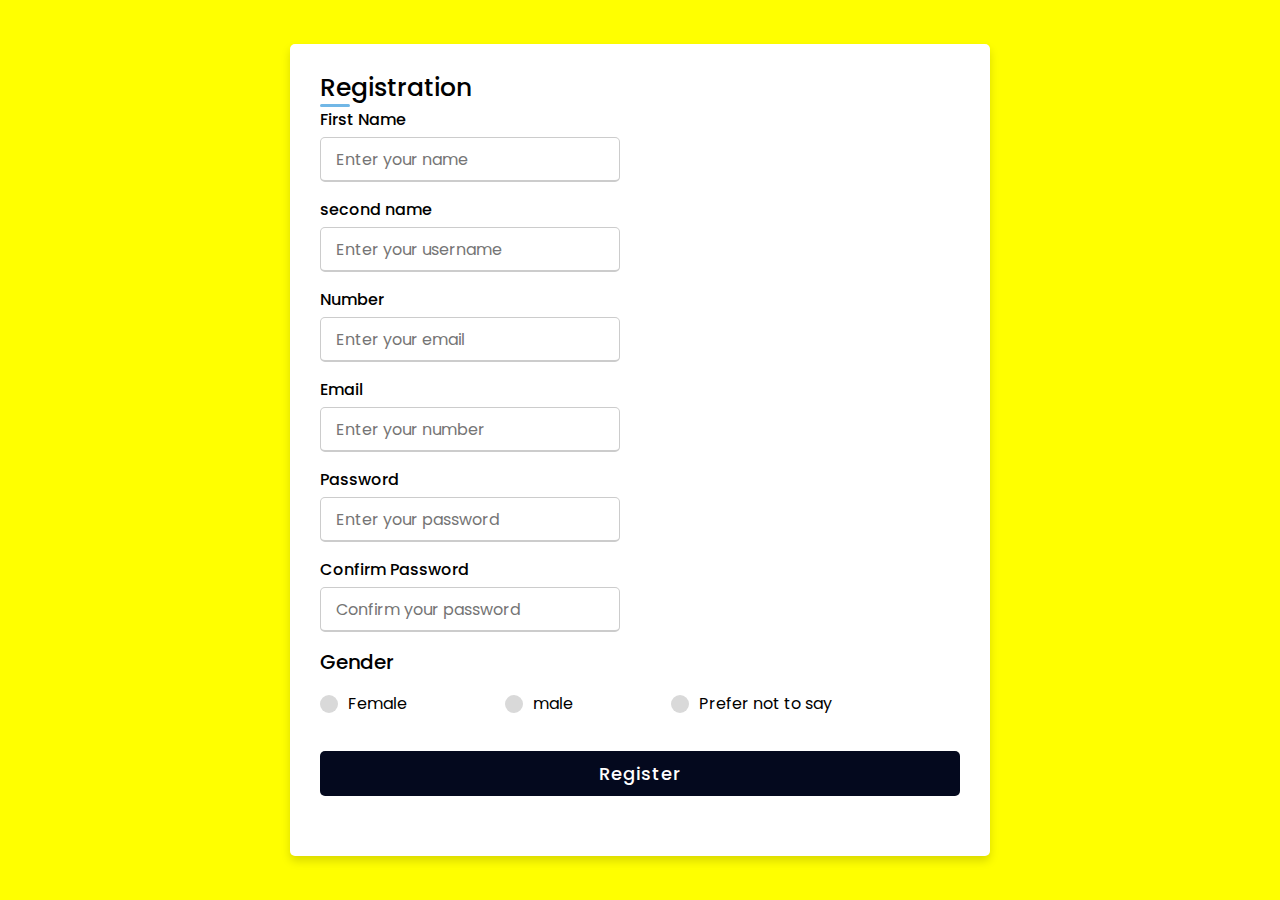
<file: Form.html>
<!DOCTYPE html>
<html lang="en" dir="ltr">
  <head>
    <meta charset="UTF-8">
    <link rel="stylesheet" href="style2.css">
     <meta name="viewport" content="width=device-width, initial-scale=1.0">
   </head>
<body>
  <div class="container">
    <div class="title">Registration</div>
    <div class="content">
    </div>
      <form action="#">
        <div class="user-details">
          <div class="input-box">
            <span class="details">First Name</span>
            <input type="text" placeholder="Enter your name" required>
          </div>
          <div class="input-box">
            <span class="details">second name</span>
            <input type="text" placeholder="Enter your username" required>
          </div>
          <div class="input-box">
            <span class="details">Number</span>
            <input type="text" placeholder="Enter your email" required>
          </div>
          <div class="input-box">
            <span class="details">Email</span>
            <input type="text" placeholder="Enter your number" required>
          </div>
          <div class="input-box">
            <span class="details">Password</span>
            <input type="text" placeholder="Enter your password" required>
          </div>
          <div class="input-box">
            <span class="details">Confirm Password</span>
            <input type="text" placeholder="Confirm your password" required>
          </div>
        </div>
        <div class="gender-details">
          <input type="radio" name="gender" id="dot-1">
          <input type="radio" name="gender" id="dot-2">
          <input type="radio" name="gender" id="dot-3">
          <span class="gender-title">Gender</span>
          <div class="category">
            <label for="dot-1">
            <span class="dot one"></span>
            <span class="gender">Female</span>
          </label>
          <label for="dot-2">
            <span class="dot two"></span>
            <span class="gender">male</span>
          </label>
          <label for="dot-3">
            <span class="dot three"></span>
            <span class="gender">Prefer not to say</span>
            </label>
          </div>
        </div>
        <div class="button">
          <input type="submit" value="Register">
        </div>
      </form>
    </div>
  </div>

</body>
</html>
</file>
<file: style2.css>
@import url('https://fonts.googleapis.com/css2?family=Poppins:wght@200;300;400;500;600;700&display=swap');
*{
  margin: 0;
  padding: 0;
  box-sizing: border-box;
  font-family: 'Poppins',sans-serif;
}
body{
  height: 100vh;
  display: flex;
  justify-content: center;
  align-items: center;
  padding: 10px;
  background: yellow;
}
.container{
  max-width: 700px;
  width: 100%;
  background-color: #fff;
  padding: 25px 30px;
  border-radius: 5px;
  box-shadow: 0 5px 10px rgba(0,0,0,0.15);
}
.container .title{
  font-size: 25px;
  font-weight: 500;
  position: relative;
}
.container .title::before{
  content: "";
  position: absolute;
  left: 0;
  bottom: 0;
  height: 3px;
  width: 30px;
  border-radius: 5px;
  background:#71b7e6;
}
.content form .user-details{
  display: flex;
  flex-wrap: wrap;
  justify-content: space-between;
  margin: 20px 0 12px 0;
}
form .user-details .input-box{
  margin-bottom: 15px;
  width: calc(100% / 2 - 20px);
}
form .input-box span.details{
  display: block;
  font-weight: 500;
  margin-bottom: 5px;
}
.user-details .input-box input{
  height: 45px;
  width: 100%;
  outline: none;
  font-size: 16px;
  border-radius: 5px;
  padding-left: 15px;
  border: 1px solid #ccc;
  border-bottom-width: 2px;
  transition: all 0.3s ease;
}
.user-details .input-box input:focus,
.user-details .input-box input:valid{
  border-color: #71b7e6;
}
 form .gender-details .gender-title{
  font-size: 20px;
  font-weight: 500;
 }
 form .category{
   display: flex;
   width: 80%;
   margin: 14px 0 ;
   justify-content: space-between;
 }
 form .category label{
   display: flex;
   align-items: center;
   cursor: pointer;
 }
 form .category label .dot{
  height: 18px;
  width: 18px;
  border-radius: 50%;
  margin-right: 10px;
  background: #d9d9d9;
  border: 5px solid transparent;
  transition: all 0.3s ease;
}
 #dot-1:checked ~ .category label .one,
 #dot-2:checked ~ .category label .two,
 #dot-3:checked ~ .category label .three{
   background: #71b7e6;
   border-color: #d9d9d9;
 }
 form input[type="radio"]{
   display: none;
 }
 form .button{
   height: 45px;
   margin: 35px 0
 }
 form .button input{
   height: 100%;
   width: 100%;
   border-radius: 5px;
   border: none;
   color: #fff;
   font-size: 18px;
   font-weight: 500;
   letter-spacing: 1px;
   cursor: pointer;
   transition: all 0.3s ease;
   background:linear-gradient(rgba(4,9,30,07),rgba(4,9,30,07)) ;
 }
 
 form .button input:hover{
  background: #71b7e6;
  ;
  }
 @media(max-width: 584px){
 .container{
  max-width: 100%;
}
form .user-details .input-box{
    margin-bottom: 15px;
    width: 100%;
  }
  form .category{
    width: 100%;
  }
  .content form .user-details{
    max-height: 300px;
    overflow-y: scroll;
  }
  .user-details::-webkit-scrollbar{
    width: 5px;
  }
  }
  @media(max-width: 459px){
  .container .content .category{
    flex-direction: column;
  }
}
</file>
